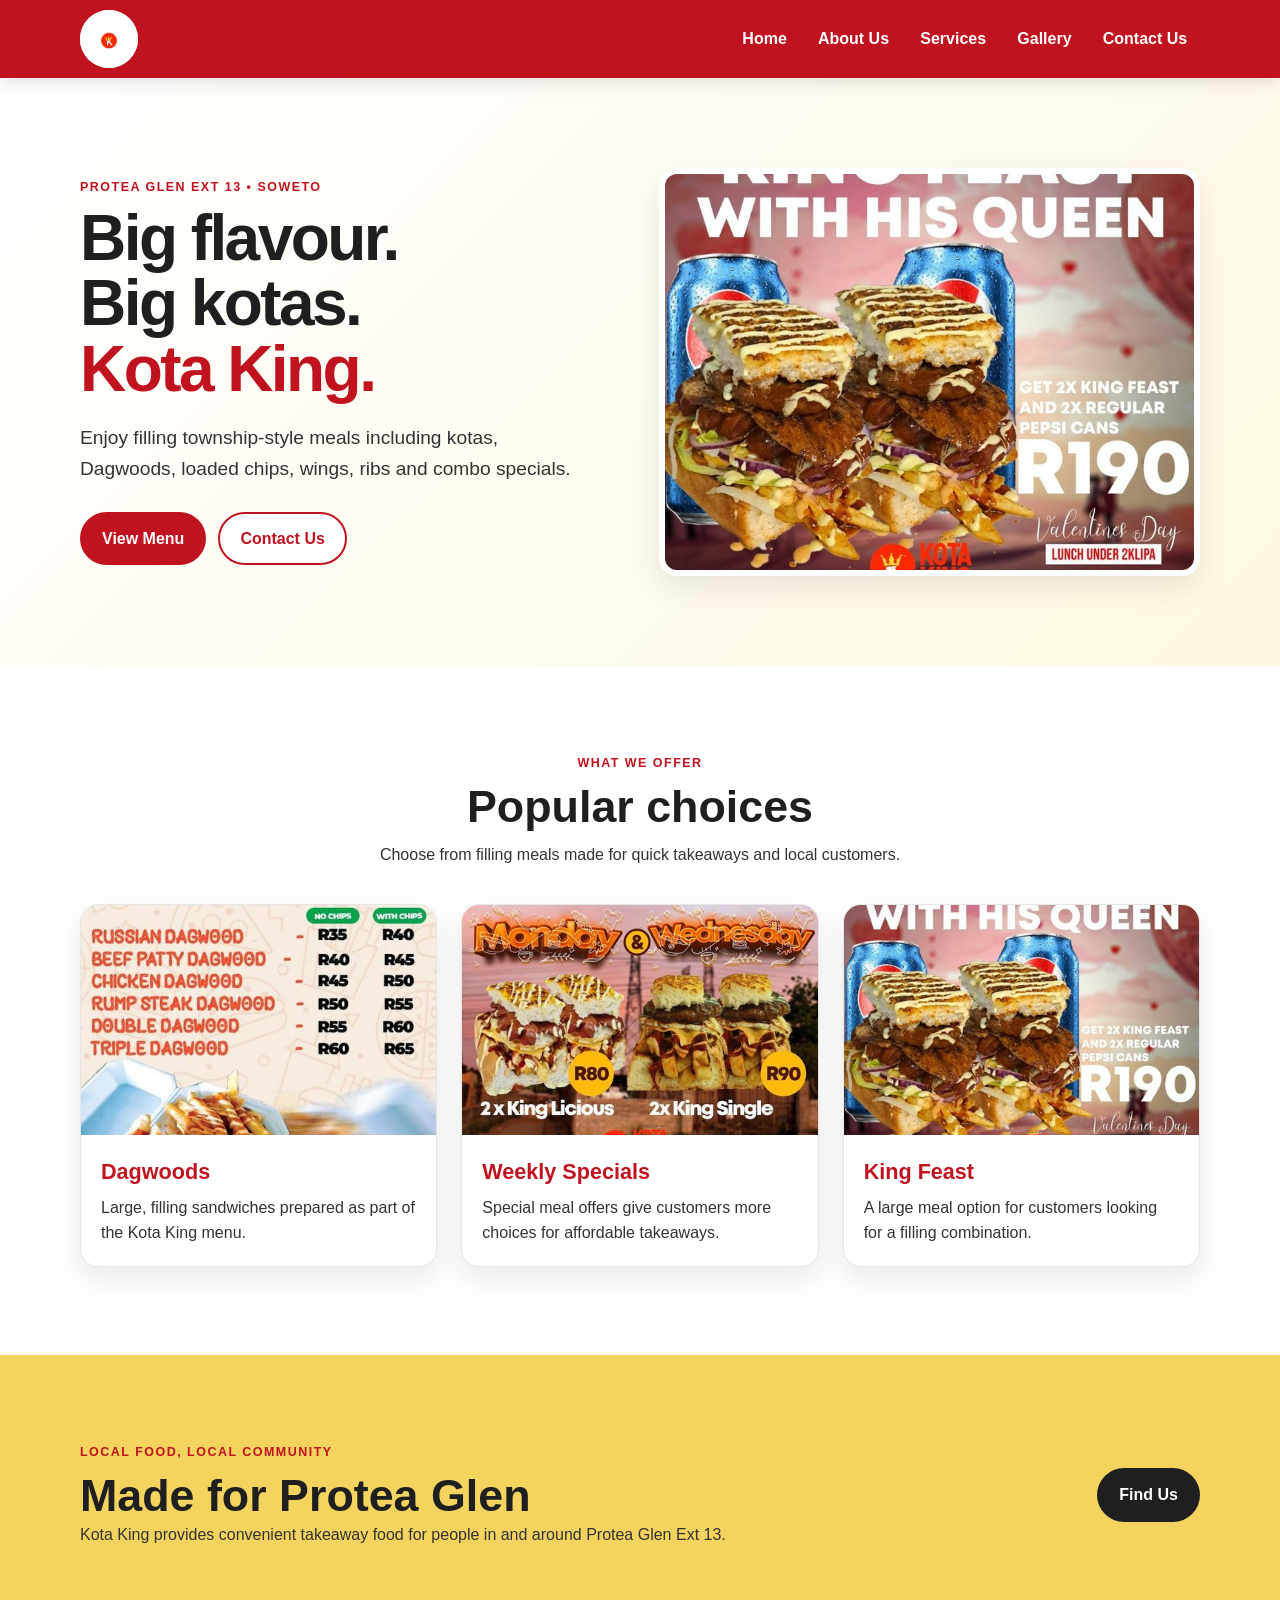
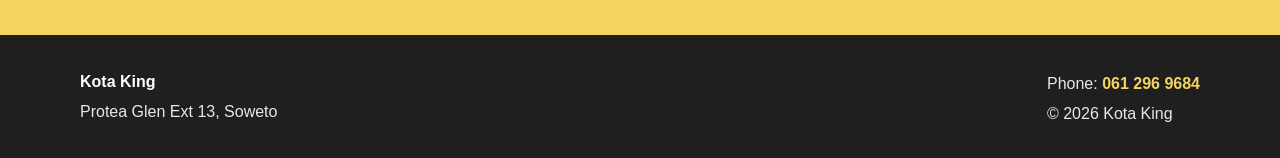
<file: KKPART_2/KOTA KING/index.html>
<!DOCTYPE html>
<html lang="en">
<head>
  <meta charset="UTF-8">
  <meta name="viewport" content="width=device-width, initial-scale=1.0">
  <meta name="description" content="Kota King Protea Glen Ext 13 website">
  <title>Kota King - Home</title>
  <link rel="stylesheet" href="CSS/style.css">
</head>
<body class="">
<header class="site-header">
  <div class="container header-inner">
    <a class="brand" href="index.html" aria-label="Kota King home"><img src="images/logo2.jpeg" alt="Kota King logo"></a>
    <nav class="site-nav" aria-label="Main navigation">
      <a href="index.html">Home</a>
      <a href="about.html">About Us</a>
      <a href="services.html">Services</a>
      <a href="gallery.html">Gallery</a>
      <a href="contact.html">Contact Us</a>
    </nav>
  </div>
</header>
<main><section class="hero">
  <div class="container hero-grid">
    <div class="hero-copy">
      <p class="eyebrow">Protea Glen Ext 13 • Soweto</p>
      <h1>Big flavour. Big kotas. <span>Kota King.</span></h1>
      <p>Enjoy filling township-style meals including kotas, Dagwoods, loaded chips, wings, ribs and combo specials.</p>
      <div class="button-row"><a class="button button-primary" href="services.html">View Menu</a><a class="button button-secondary" href="contact.html">Contact Us</a></div>
    </div>
    <picture class="hero-image">
      <source media="(max-width: 600px)" srcset="images/hero-food-480.jpg">
      <source media="(max-width: 1000px)" srcset="images/hero-food-768.jpg">
      <img src="images/hero-food-1200.jpg" srcset="images/hero-food-480.jpg 480w, images/hero-food-768.jpg 768w, images/hero-food-1200.jpg 1200w" sizes="(max-width: 600px) 100vw, (max-width: 1000px) 50vw, 55vw" alt="Kota King meal advertisement">
    </picture>
  </div>
</section>
<section class="section">
  <div class="container">
    <div class="section-heading"><p class="eyebrow">What we offer</p><h2>Popular choices</h2><p>Choose from filling meals made for quick takeaways and local customers.</p></div>
    <div class="card-grid three">
      <article class="card"><img src="images/dagwoods-768.jpg" srcset="images/dagwoods-480.jpg 480w, images/dagwoods-768.jpg 768w, images/dagwoods-1200.jpg 1200w" sizes="(max-width: 700px) 100vw, 33vw" alt="Kota King Dagwood meal"><div class="card-content"><h3>Dagwoods</h3><p>Large, filling sandwiches prepared as part of the Kota King menu.</p></div></article>
      <article class="card"><img src="images/special-768.jpg" srcset="images/special-480.jpg 480w, images/special-768.jpg 768w, images/special-1200.jpg 1200w" sizes="(max-width: 700px) 100vw, 33vw" alt="Kota King weekly special"><div class="card-content"><h3>Weekly Specials</h3><p>Special meal offers give customers more choices for affordable takeaways.</p></div></article>
      <article class="card"><img src="images/feast-768.jpg" srcset="images/feast-480.jpg 480w, images/feast-768.jpg 768w, images/feast-1200.jpg 1200w" sizes="(max-width: 700px) 100vw, 33vw" alt="Kota King feast meal"><div class="card-content"><h3>King Feast</h3><p>A large meal option for customers looking for a filling combination.</p></div></article>
    </div>
  </div>
</section>
<section class="section section-yellow">
  <div class="container split-callout"><div><p class="eyebrow">Local food, local community</p><h2>Made for Protea Glen</h2><p>Kota King provides convenient takeaway food for people in and around Protea Glen Ext 13.</p></div><a class="button button-dark" href="contact.html">Find Us</a></div>
</section></main>
<footer class="site-footer">
  <div class="container footer-inner">
    <div><strong>Kota King</strong><p>Protea Glen Ext 13, Soweto</p></div>
    <div><p>Phone: <a href="tel:+27612969684">061 296 9684</a></p><p>&copy; 2026 Kota King</p></div>
  </div>
</footer>
</body>
</html>
</file>
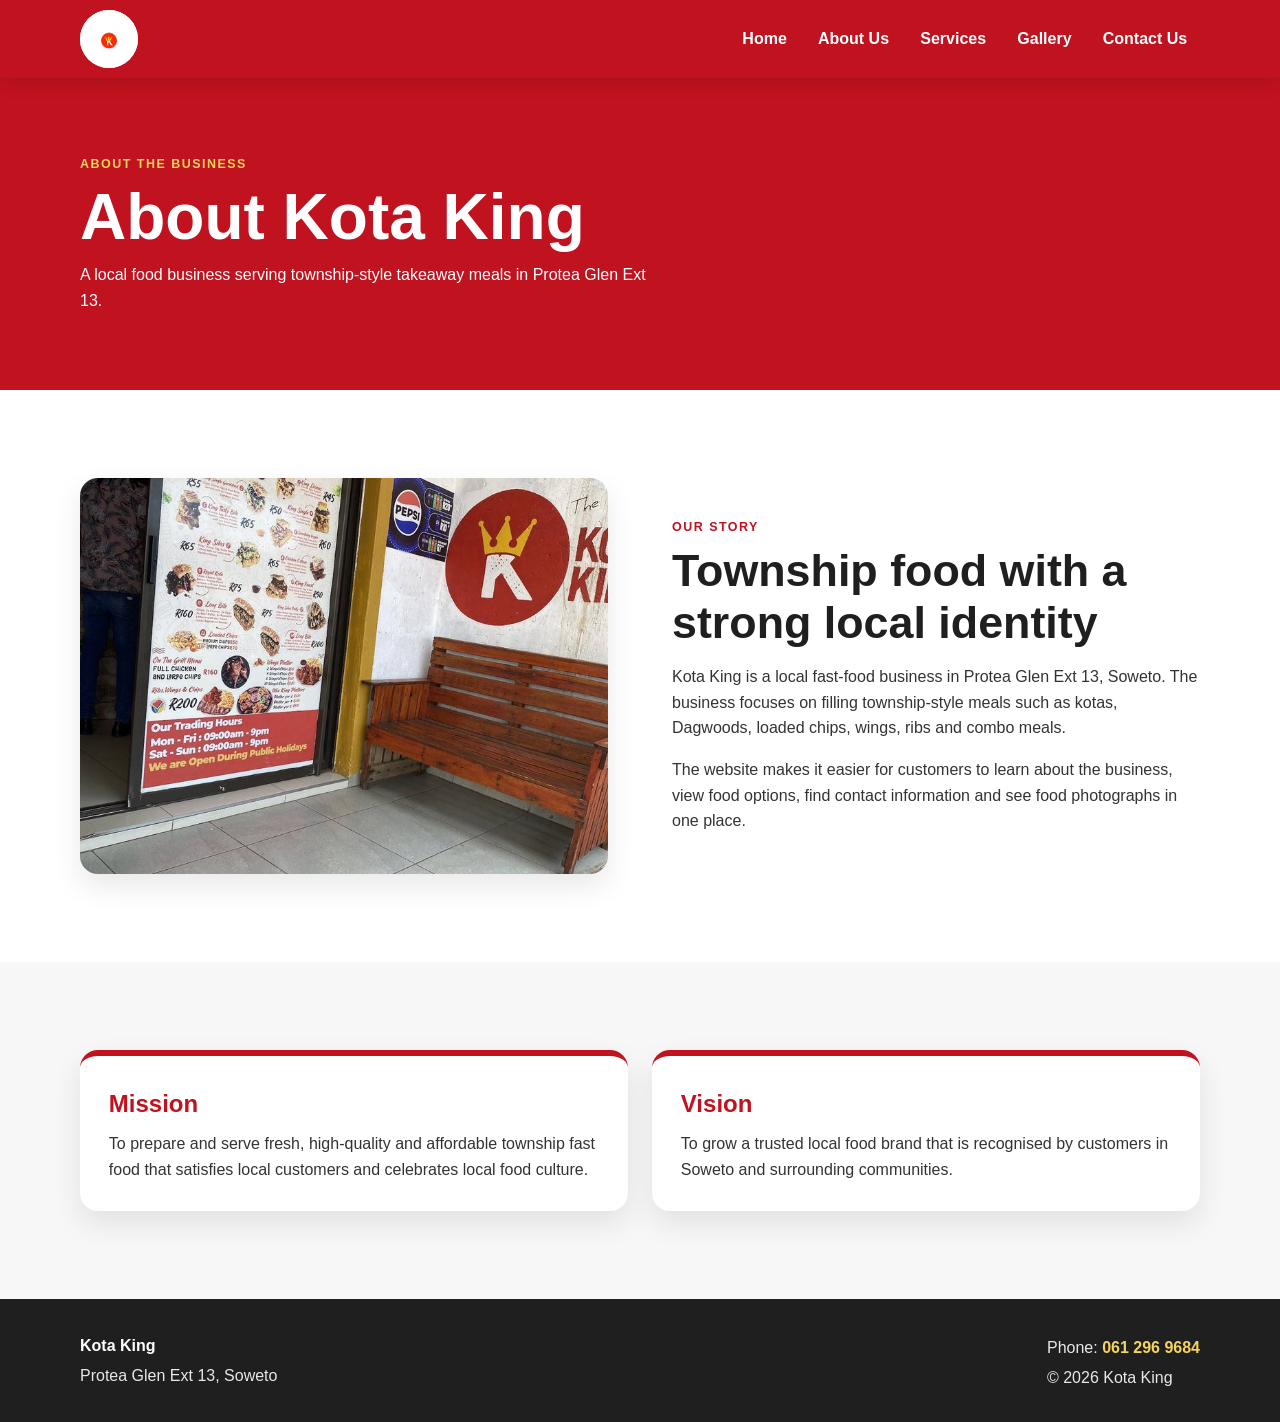
<file: KKPART_2/KOTA KING/about.html>
<!DOCTYPE html>
<html lang="en">
<head>
  <meta charset="UTF-8">
  <meta name="viewport" content="width=device-width, initial-scale=1.0">
  <meta name="description" content="Kota King Protea Glen Ext 13 website">
  <title>Kota King - About Us</title>
  <link rel="stylesheet" href="CSS/style.css">
</head>
<body class="">
<header class="site-header">
  <div class="container header-inner">
    <a class="brand" href="index.html" aria-label="Kota King home"><img src="images/logo2.jpeg" alt="Kota King logo"></a>
    <nav class="site-nav" aria-label="Main navigation">
      <a href="index.html">Home</a>
      <a href="about.html">About Us</a>
      <a href="services.html">Services</a>
      <a href="gallery.html">Gallery</a>
      <a href="contact.html">Contact Us</a>
    </nav>
  </div>
</header>
<main><section class="page-banner"><div class="container"><p class="eyebrow">About the business</p><h1>About Kota King</h1><p>A local food business serving township-style takeaway meals in Protea Glen Ext 13.</p></div></section>
<section class="section"><div class="container split-grid"><div><picture><source media="(max-width: 600px)" srcset="images/restaurant-480.jpg"><source media="(max-width: 1000px)" srcset="images/restaurant-768.jpg"><img class="rounded-image" src="images/restaurant-1200.jpg" srcset="images/restaurant-480.jpg 480w, images/restaurant-768.jpg 768w, images/restaurant-1200.jpg 1200w" sizes="(max-width: 700px) 100vw, 50vw" alt="Kota King Protea Glen location"></picture></div><div><p class="eyebrow">Our story</p><h2>Township food with a strong local identity</h2><p>Kota King is a local fast-food business in Protea Glen Ext 13, Soweto. The business focuses on filling township-style meals such as kotas, Dagwoods, loaded chips, wings, ribs and combo meals.</p><p>The website makes it easier for customers to learn about the business, view food options, find contact information and see food photographs in one place.</p></div></div></section>
<section class="section section-light"><div class="container card-grid two"><article class="info-card"><h2>Mission</h2><p>To prepare and serve fresh, high-quality and affordable township fast food that satisfies local customers and celebrates local food culture.</p></article><article class="info-card"><h2>Vision</h2><p>To grow a trusted local food brand that is recognised by customers in Soweto and surrounding communities.</p></article></div></section></main>
<footer class="site-footer">
  <div class="container footer-inner">
    <div><strong>Kota King</strong><p>Protea Glen Ext 13, Soweto</p></div>
    <div><p>Phone: <a href="tel:+27612969684">061 296 9684</a></p><p>&copy; 2026 Kota King</p></div>
  </div>
</footer>
</body>
</html>
</file>
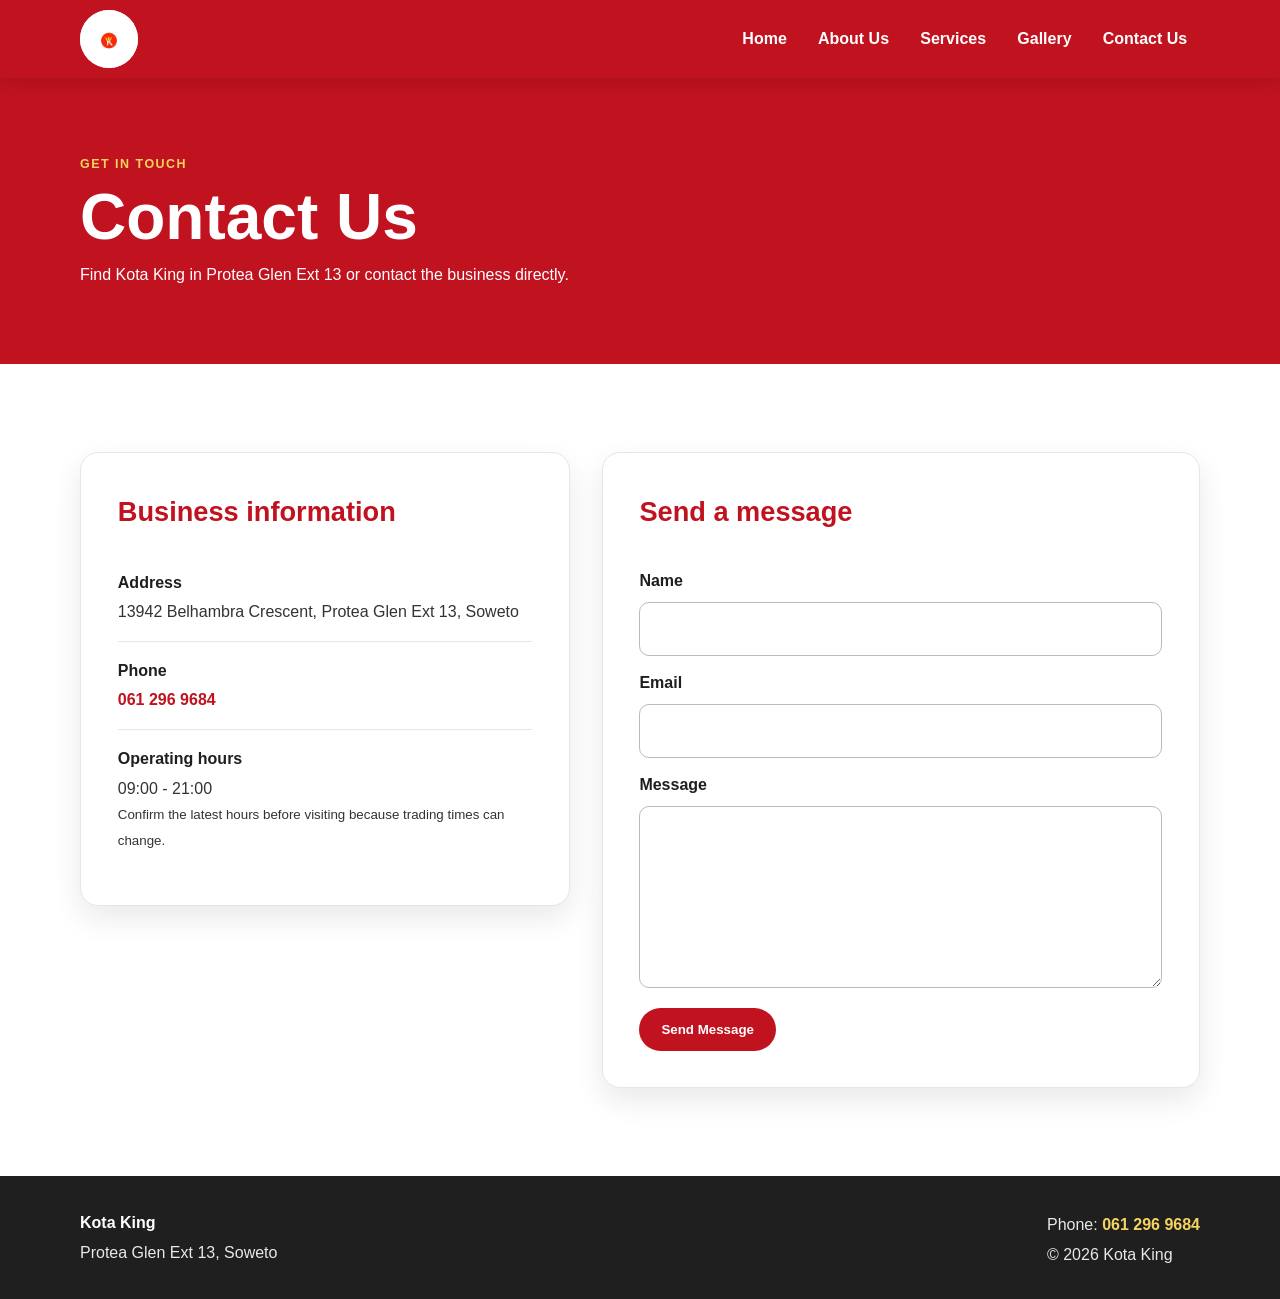
<file: KKPART_2/KOTA KING/contact.html>
<!DOCTYPE html>
<html lang="en">
<head>
  <meta charset="UTF-8">
  <meta name="viewport" content="width=device-width, initial-scale=1.0">
  <meta name="description" content="Kota King Protea Glen Ext 13 website">
  <title>Kota King - Contact Us</title>
  <link rel="stylesheet" href="CSS/style.css">
</head>
<body class="">
<header class="site-header">
  <div class="container header-inner">
    <a class="brand" href="index.html" aria-label="Kota King home"><img src="images/logo2.jpeg" alt="Kota King logo"></a>
    <nav class="site-nav" aria-label="Main navigation">
      <a href="index.html">Home</a>
      <a href="about.html">About Us</a>
      <a href="services.html">Services</a>
      <a href="gallery.html">Gallery</a>
      <a href="contact.html">Contact Us</a>
    </nav>
  </div>
</header>
<main><section class="page-banner"><div class="container"><p class="eyebrow">Get in touch</p><h1>Contact Us</h1><p>Find Kota King in Protea Glen Ext 13 or contact the business directly.</p></div></section>
<section class="section"><div class="container contact-grid"><div class="contact-info"><h2>Business information</h2><div class="contact-item"><strong>Address</strong><p>13942 Belhambra Crescent, Protea Glen Ext 13, Soweto</p></div><div class="contact-item"><strong>Phone</strong><p><a href="tel:+27612969684">061 296 9684</a></p></div><div class="contact-item"><strong>Operating hours</strong><p>09:00 - 21:00</p><small>Confirm the latest hours before visiting because trading times can change.</small></div></div><form class="contact-form" action="#" method="post"><h2>Send a message</h2><label for="name">Name</label><input id="name" name="name" type="text" required><label for="email">Email</label><input id="email" name="email" type="email" required><label for="message">Message</label><textarea id="message" name="message" rows="6" required></textarea><button class="button button-primary" type="submit">Send Message</button></form></div></section></main>
<footer class="site-footer">
  <div class="container footer-inner">
    <div><strong>Kota King</strong><p>Protea Glen Ext 13, Soweto</p></div>
    <div><p>Phone: <a href="tel:+27612969684">061 296 9684</a></p><p>&copy; 2026 Kota King</p></div>
  </div>
</footer>
</body>
</html>
</file>
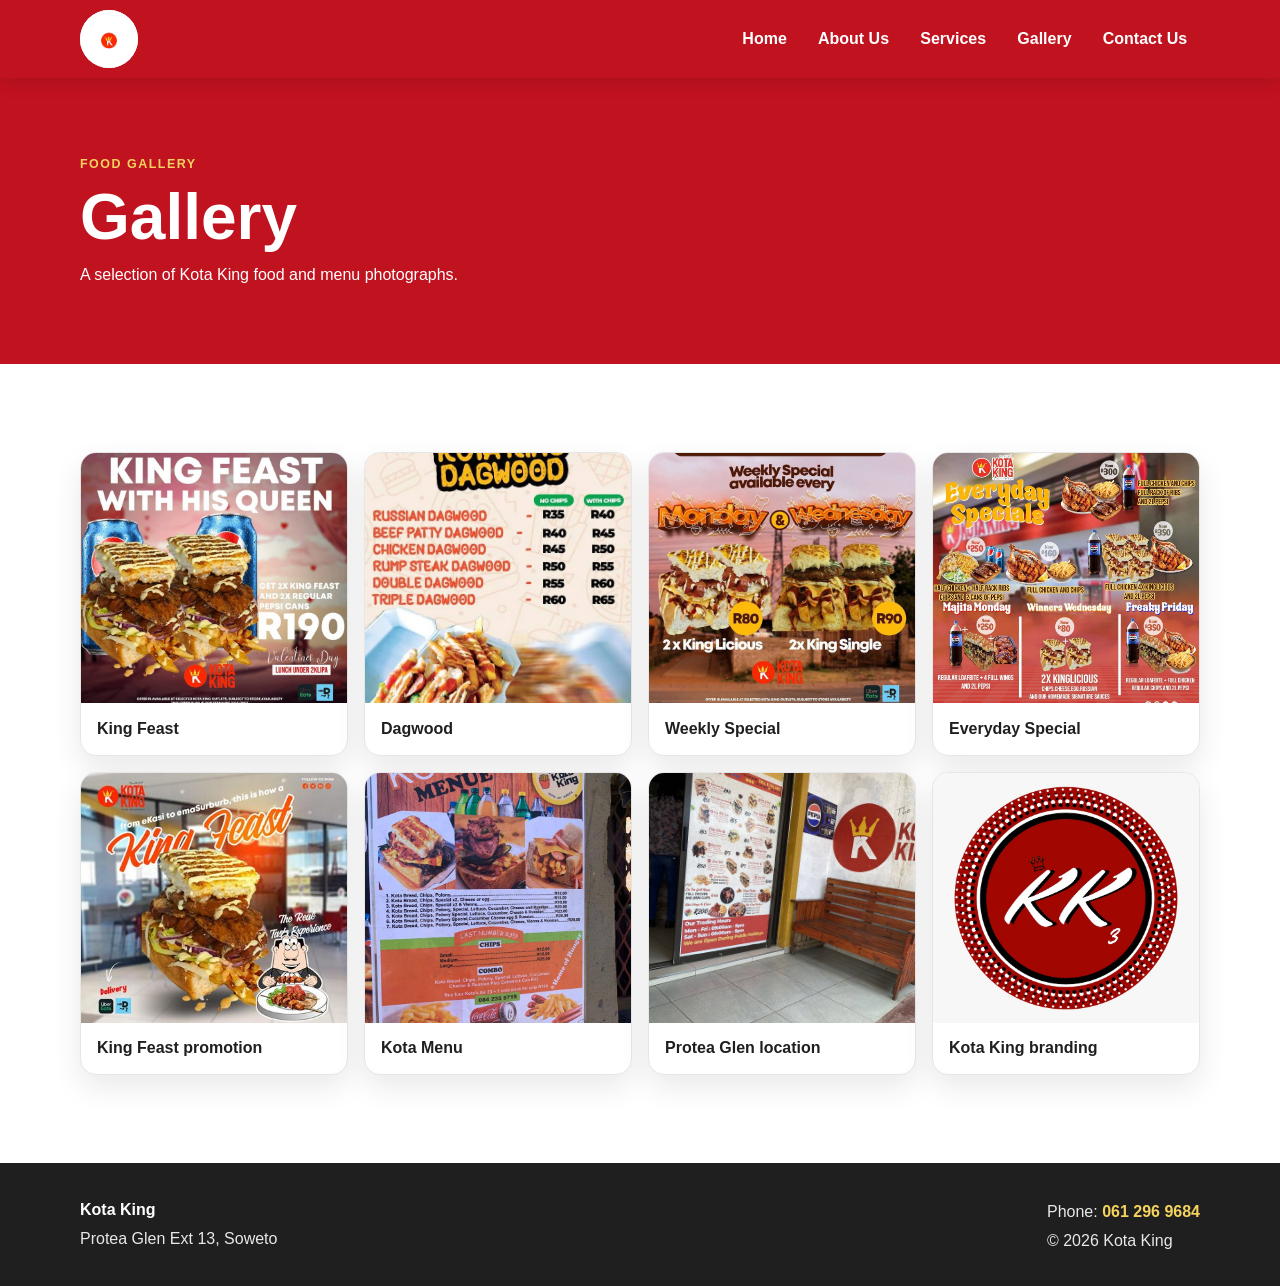
<file: KKPART_2/KOTA KING/gallery.html>
<!DOCTYPE html>
<html lang="en">
<head>
  <meta charset="UTF-8">
  <meta name="viewport" content="width=device-width, initial-scale=1.0">
  <meta name="description" content="Kota King Protea Glen Ext 13 website">
  <title>Kota King - Gallery</title>
  <link rel="stylesheet" href="CSS/style.css">
</head>
<body class="">
<header class="site-header">
  <div class="container header-inner">
    <a class="brand" href="index.html" aria-label="Kota King home"><img src="images/logo2.jpeg" alt="Kota King logo"></a>
    <nav class="site-nav" aria-label="Main navigation">
      <a href="index.html">Home</a>
      <a href="about.html">About Us</a>
      <a href="services.html">Services</a>
      <a href="gallery.html">Gallery</a>
      <a href="contact.html">Contact Us</a>
    </nav>
  </div>
</header>
<main><section class="page-banner"><div class="container"><p class="eyebrow">Food gallery</p><h1>Gallery</h1><p>A selection of Kota King food and menu photographs.</p></div></section>
<section class="section"><div class="container gallery-grid">
<figure><img src="images/feast-1200.jpg" srcset="images/feast-480.jpg 480w, images/feast-768.jpg 768w, images/feast-1200.jpg 1200w" sizes="(max-width: 700px) 100vw, 50vw" alt="Kota King feast"><figcaption>King Feast</figcaption></figure>
<figure><img src="images/dagwoods-1200.jpg" srcset="images/dagwoods-480.jpg 480w, images/dagwoods-768.jpg 768w, images/dagwoods-1200.jpg 1200w" sizes="(max-width: 700px) 100vw, 50vw" alt="Kota King Dagwood"><figcaption>Dagwood</figcaption></figure>
<figure><img src="images/special-1200.jpg" srcset="images/special-480.jpg 480w, images/special-768.jpg 768w, images/special-1200.jpg 1200w" sizes="(max-width: 700px) 100vw, 50vw" alt="Kota King weekly special"><figcaption>Weekly Special</figcaption></figure>
<figure><img src="images/wayawaya.jpeg" alt="Kota King everyday special"><figcaption>Everyday Special</figcaption></figure>
<figure><img src="images/east.jpeg" alt="Kota King King Feast promotional image"><figcaption>King Feast promotion</figcaption></figure>
<figure><img src="images/kotamenu.jpeg" alt="Kota King menu board"><figcaption>Kota Menu</figcaption></figure>
<figure><img src="images/welkom.jpeg" alt="Kota King Protea Glen location"><figcaption>Protea Glen location</figcaption></figure>
<figure><img src="images/logo.jpeg" alt="Kota King logo"><figcaption>Kota King branding</figcaption></figure>
</div></section></main>
<footer class="site-footer">
  <div class="container footer-inner">
    <div><strong>Kota King</strong><p>Protea Glen Ext 13, Soweto</p></div>
    <div><p>Phone: <a href="tel:+27612969684">061 296 9684</a></p><p>&copy; 2026 Kota King</p></div>
  </div>
</footer>
</body>
</html>
</file>
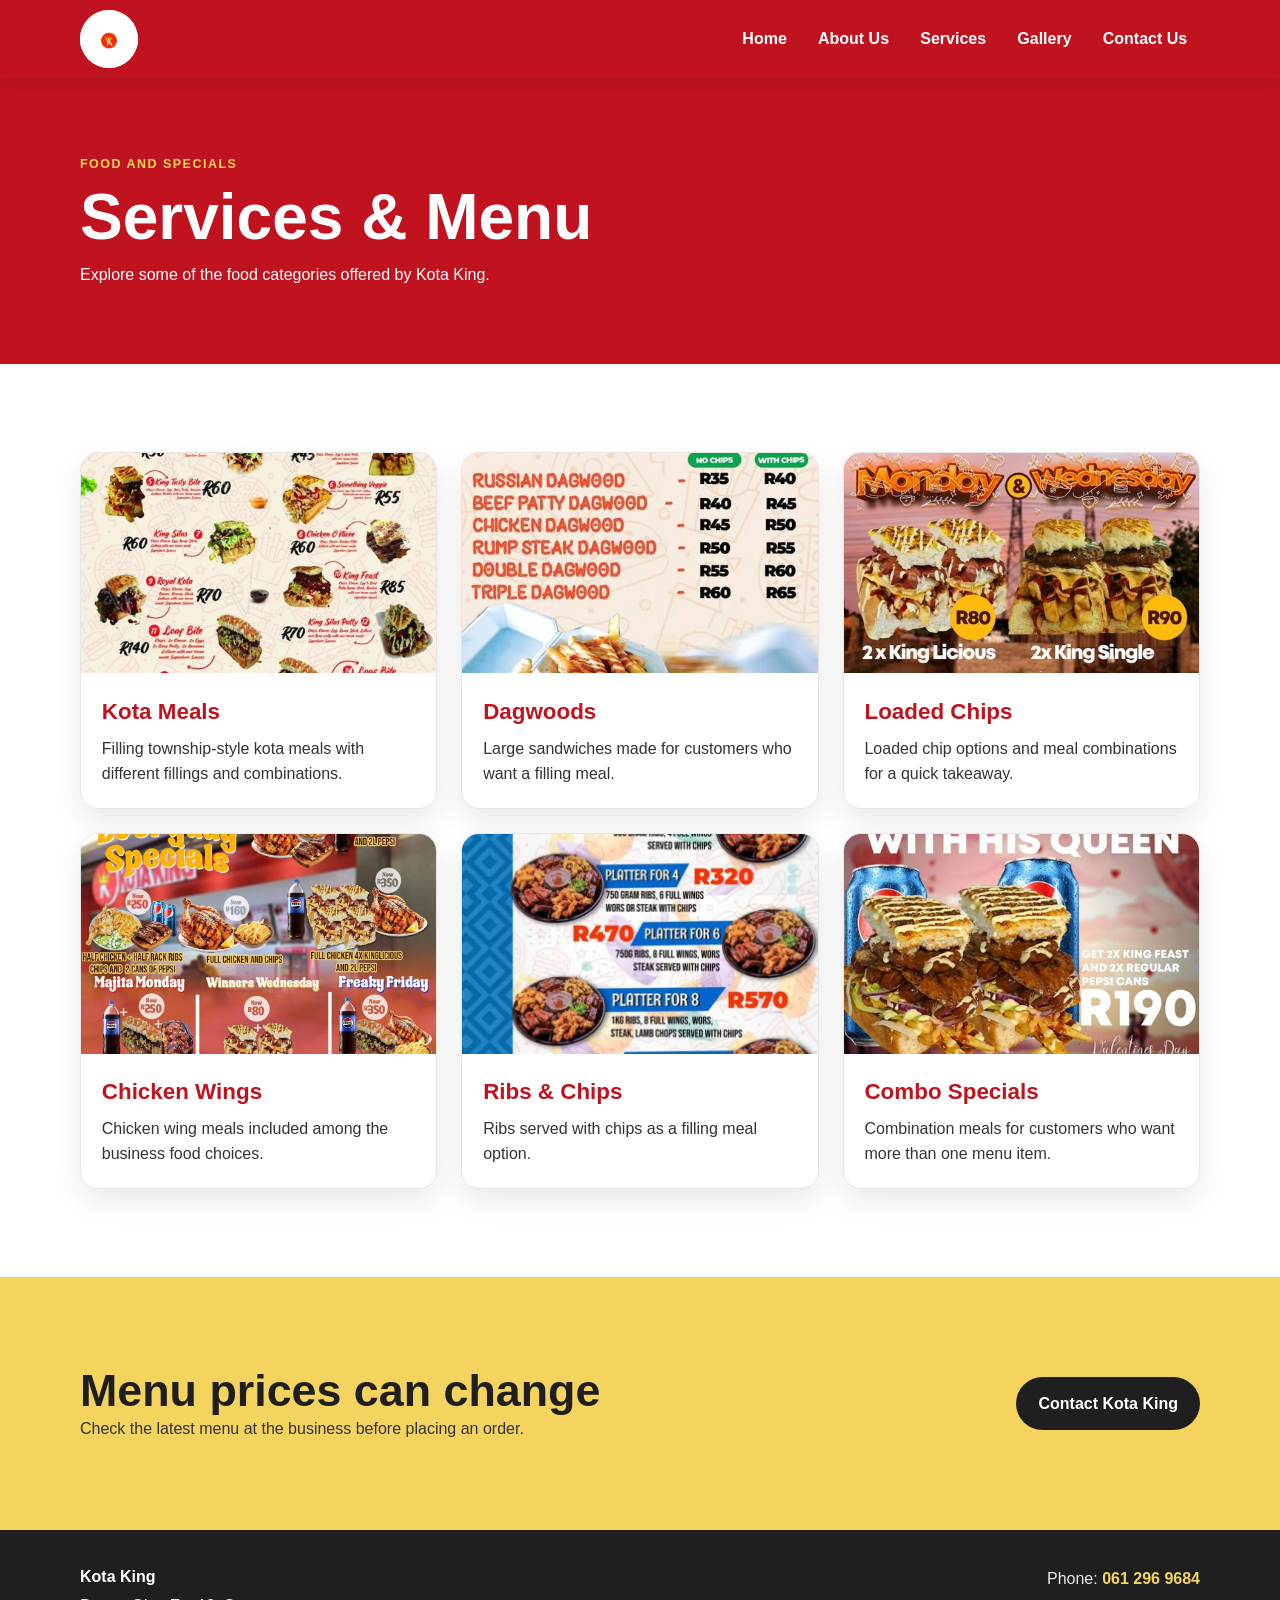
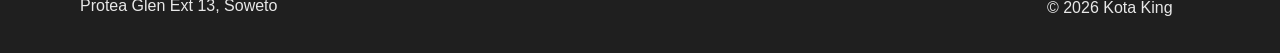
<file: KKPART_2/KOTA KING/services.html>
<!DOCTYPE html>
<html lang="en">
<head>
  <meta charset="UTF-8">
  <meta name="viewport" content="width=device-width, initial-scale=1.0">
  <meta name="description" content="Kota King Protea Glen Ext 13 website">
  <title>Kota King - Services & Menu</title>
  <link rel="stylesheet" href="CSS/style.css">
</head>
<body class="">
<header class="site-header">
  <div class="container header-inner">
    <a class="brand" href="index.html" aria-label="Kota King home"><img src="images/logo2.jpeg" alt="Kota King logo"></a>
    <nav class="site-nav" aria-label="Main navigation">
      <a href="index.html">Home</a>
      <a href="about.html">About Us</a>
      <a href="services.html">Services</a>
      <a href="gallery.html">Gallery</a>
      <a href="contact.html">Contact Us</a>
    </nav>
  </div>
</header>
<main><section class="page-banner"><div class="container"><p class="eyebrow">Food and specials</p><h1>Services & Menu</h1><p>Explore some of the food categories offered by Kota King.</p></div></section>
<section class="section"><div class="container"><div class="card-grid three menu-grid">
<article class="menu-card"><img src="images/menu-768.jpg" srcset="images/menu-480.jpg 480w, images/menu-768.jpg 768w, images/menu-1200.jpg 1200w" sizes="(max-width: 700px) 100vw, 33vw" alt="Kota King menu"><div><h2>Kota Meals</h2><p>Filling township-style kota meals with different fillings and combinations.</p></div></article>
<article class="menu-card"><img src="images/dagwoods-768.jpg" srcset="images/dagwoods-480.jpg 480w, images/dagwoods-768.jpg 768w, images/dagwoods-1200.jpg 1200w" sizes="(max-width: 700px) 100vw, 33vw" alt="Kota King Dagwood menu item"><div><h2>Dagwoods</h2><p>Large sandwiches made for customers who want a filling meal.</p></div></article>
<article class="menu-card"><img src="images/special-768.jpg" srcset="images/special-480.jpg 480w, images/special-768.jpg 768w, images/special-1200.jpg 1200w" sizes="(max-width: 700px) 100vw, 33vw" alt="Kota King special meal"><div><h2>Loaded Chips</h2><p>Loaded chip options and meal combinations for a quick takeaway.</p></div></article>
<article class="menu-card"><img src="images/wayawaya.jpeg" alt="Kota King everyday specials"><div><h2>Chicken Wings</h2><p>Chicken wing meals included among the business food choices.</p></div></article>
<article class="menu-card"><img src="images/platter.jpeg" alt="Kota King platter menu"><div><h2>Ribs & Chips</h2><p>Ribs served with chips as a filling meal option.</p></div></article>
<article class="menu-card"><img src="images/feast-768.jpg" srcset="images/feast-480.jpg 480w, images/feast-768.jpg 768w, images/feast-1200.jpg 1200w" sizes="(max-width: 700px) 100vw, 33vw" alt="Kota King feast combo"><div><h2>Combo Specials</h2><p>Combination meals for customers who want more than one menu item.</p></div></article>
</div></div></section>
<section class="section section-yellow"><div class="container split-callout"><div><h2>Menu prices can change</h2><p>Check the latest menu at the business before placing an order.</p></div><a class="button button-dark" href="contact.html">Contact Kota King</a></div></section></main>
<footer class="site-footer">
  <div class="container footer-inner">
    <div><strong>Kota King</strong><p>Protea Glen Ext 13, Soweto</p></div>
    <div><p>Phone: <a href="tel:+27612969684">061 296 9684</a></p><p>&copy; 2026 Kota King</p></div>
  </div>
</footer>
</body>
</html>
</file>
<file: KKPART_2/KOTA KING/CSS/style.css>
*{box-sizing:border-box;margin:0;padding:0}
html{scroll-behavior:smooth}
:root{--red:#C1121F;--yellow:#F4D35E;--orange:#F77F00;--white:#FFFFFF;--text:#333333;--dark:#1f1f1f;--light:#f7f7f7;--border:#e6e6e6;--shadow:0 12px 30px rgba(0,0,0,.09);--radius:18px}
body{font-family:Segoe UI,Arial,sans-serif;color:var(--text);background:var(--white);font-size:1rem;line-height:1.6}
img{display:block;max-width:100%;height:auto}
a{color:inherit}
.container{width:min(1120px,92%);margin-inline:auto}
.site-header{position:sticky;top:0;z-index:20;background:var(--red);box-shadow:0 4px 18px rgba(0,0,0,.12)}
.header-inner{min-height:78px;display:flex;align-items:center;justify-content:space-between;gap:1rem}
.brand img{width:58px;height:58px;object-fit:contain;border-radius:50%;background:var(--white)}
.site-nav{display:flex;align-items:center;justify-content:flex-end;gap:.35rem;flex-wrap:wrap}
.site-nav a{color:var(--white);text-decoration:none;font-weight:700;padding:.65rem .8rem;border-radius:999px;transition:background-color .2s ease,transform .2s ease}
.site-nav a:hover,.site-nav a:focus{background:var(--orange);transform:translateY(-1px)}
.site-nav a:active{background:var(--yellow);color:var(--dark)}
.hero{background:linear-gradient(135deg,#fff 0%,#fff8e2 100%);padding:clamp(3rem,7vw,6rem) 0}
.hero-grid{display:grid;grid-template-columns:1fr 1.05fr;align-items:center;gap:clamp(2rem,5vw,4rem)}
.hero-copy h1{font-size:clamp(2.4rem,5vw,4.7rem);line-height:1.03;letter-spacing:-.04em;color:var(--dark);max-width:12ch}
.hero-copy h1 span{color:var(--red)}
.hero-copy>p:not(.eyebrow){font-size:clamp(1rem,1.7vw,1.2rem);max-width:60ch;margin:1.25rem 0 1.7rem}
.eyebrow{text-transform:uppercase;letter-spacing:.12em;font-size:.78rem;font-weight:800;color:var(--red);margin-bottom:.45rem}
.hero-image{border-radius:var(--radius);overflow:hidden;box-shadow:var(--shadow);border:6px solid var(--white)}
.hero-image img{width:100%;aspect-ratio:4/3;object-fit:cover}
.button-row{display:flex;gap:.75rem;flex-wrap:wrap}
.button{display:inline-flex;align-items:center;justify-content:center;text-decoration:none;border:2px solid transparent;border-radius:999px;padding:.75rem 1.25rem;font-weight:800;cursor:pointer;transition:transform .2s ease,background-color .2s ease,box-shadow .2s ease}
.button:hover,.button:focus{transform:translateY(-2px);box-shadow:0 8px 18px rgba(0,0,0,.12)}
.button-primary{background:var(--red);color:var(--white)}
.button-primary:hover,.button-primary:focus{background:#9f0f19}
.button-secondary{background:var(--white);border-color:var(--red);color:var(--red)}
.button-secondary:hover,.button-secondary:focus{background:var(--yellow)}
.button-dark{background:var(--dark);color:var(--white)}
.section{padding:clamp(3rem,7vw,5.5rem) 0}
.section-light{background:var(--light)}
.section-yellow{background:var(--yellow)}
.section-heading{text-align:center;max-width:700px;margin:0 auto 2.25rem}
.section-heading h2,.split-callout h2{font-size:clamp(1.9rem,3.5vw,2.8rem);line-height:1.15;color:var(--dark)}
.section-heading p:last-child{margin-top:.6rem}
.card-grid{display:grid;gap:1.5rem}
.card-grid.three{grid-template-columns:repeat(3,minmax(0,1fr))}
.card-grid.two{grid-template-columns:repeat(2,minmax(0,1fr))}
.card{background:var(--white);border:1px solid var(--border);border-radius:var(--radius);overflow:hidden;box-shadow:var(--shadow);transition:transform .2s ease,box-shadow .2s ease}
.card:hover{transform:translateY(-5px);box-shadow:0 18px 36px rgba(0,0,0,.12)}
.card img{width:100%;height:230px;object-fit:cover}
.card-content{padding:1.25rem}
.card h3{font-size:1.35rem;color:var(--red);margin-bottom:.35rem}
.split-callout{display:flex;align-items:center;justify-content:space-between;gap:2rem}
.page-banner{background:var(--red);color:var(--white);padding:clamp(3rem,6vw,4.8rem) 0}
.page-banner .eyebrow{color:var(--yellow)}
.page-banner h1{font-size:clamp(2.2rem,5vw,4rem);line-height:1.1;margin-bottom:.6rem}
.page-banner p:last-child{max-width:65ch}
.split-grid{display:grid;grid-template-columns:1fr 1fr;align-items:center;gap:clamp(2rem,5vw,4rem)}
.rounded-image{width:100%;border-radius:var(--radius);box-shadow:var(--shadow);aspect-ratio:4/3;object-fit:cover}
.split-grid h2{font-size:clamp(2rem,3.5vw,3rem);line-height:1.15;color:var(--dark);margin-bottom:1rem}
.split-grid p+p{margin-top:1rem}
.info-card{background:var(--white);padding:1.8rem;border-top:6px solid var(--red);border-radius:var(--radius);box-shadow:var(--shadow)}
.info-card h2{color:var(--red);margin-bottom:.5rem}
.menu-grid .menu-card{display:flex;flex-direction:column;background:var(--white);border:1px solid var(--border);border-radius:var(--radius);overflow:hidden;box-shadow:var(--shadow);transition:transform .2s ease}
.menu-card:hover{transform:translateY(-4px)}
.menu-card img{width:100%;height:220px;object-fit:cover}
.menu-card>div{padding:1.3rem}
.menu-card h2{font-size:1.4rem;color:var(--red);margin-bottom:.35rem}
.gallery-grid{display:grid;grid-template-columns:repeat(4,minmax(0,1fr));gap:1rem}
.gallery-grid figure{background:var(--white);border-radius:16px;overflow:hidden;box-shadow:var(--shadow);border:1px solid var(--border)}
.gallery-grid img{width:100%;height:250px;object-fit:cover;transition:transform .3s ease}
.gallery-grid figure:hover img{transform:scale(1.04)}
.gallery-grid figcaption{padding:.8rem 1rem;font-weight:700;color:var(--dark)}
.contact-grid{display:grid;grid-template-columns:.9fr 1.1fr;gap:2rem;align-items:start}
.contact-info,.contact-form{background:var(--white);border:1px solid var(--border);border-radius:var(--radius);padding:clamp(1.5rem,4vw,2.3rem);box-shadow:var(--shadow)}
.contact-info h2,.contact-form h2{font-size:1.7rem;color:var(--red);margin-bottom:1.25rem}
.contact-item{padding:1rem 0;border-bottom:1px solid var(--border)}
.contact-item:last-child{border-bottom:0}
.contact-item strong{display:block;color:var(--dark);margin-bottom:.25rem}
.contact-item a{color:var(--red);font-weight:800;text-decoration:none}
.contact-item a:hover,.contact-item a:focus{text-decoration:underline}
.contact-form{display:flex;flex-direction:column;gap:.55rem}
.contact-form label{font-weight:700;color:var(--dark);margin-top:.35rem}
.contact-form input,.contact-form textarea{width:100%;font:inherit;border:1px solid #bbb;border-radius:10px;padding:.8rem;background:var(--white);color:var(--text)}
.contact-form input:focus,.contact-form textarea:focus{outline:3px solid rgba(244,211,94,.65);border-color:var(--red)}
.contact-form button{align-self:flex-start;margin-top:.7rem}
.site-footer{background:var(--dark);color:var(--white);padding:2rem 0}
.footer-inner{display:flex;justify-content:space-between;gap:2rem;align-items:center}
.footer-inner p{margin-top:.25rem;color:#e8e8e8}
.footer-inner a{color:var(--yellow);text-decoration:none;font-weight:700}
@media (max-width:1000px){.hero-grid,.split-grid{grid-template-columns:1fr}.hero-copy{max-width:700px}.card-grid.three{grid-template-columns:repeat(2,minmax(0,1fr))}.gallery-grid{grid-template-columns:repeat(2,minmax(0,1fr))}.contact-grid{grid-template-columns:1fr}.hero-image{max-width:850px}.split-callout{align-items:flex-start;flex-direction:column}.header-inner{align-items:flex-start;padding:1rem 0}.site-nav{justify-content:flex-start}}
@media (max-width:700px){body{font-size:.98rem}.header-inner{flex-direction:column}.site-nav{width:100%;gap:.25rem}.site-nav a{padding:.5rem .65rem;font-size:.9rem}.hero{padding:3rem 0}.hero-copy h1{max-width:15ch}.card-grid.three,.card-grid.two,.gallery-grid{grid-template-columns:1fr}.card img,.menu-card img{height:auto;aspect-ratio:4/3}.gallery-grid img{height:auto;aspect-ratio:4/3}.button-row{width:100%}.button{width:100%}.contact-form button{width:100%}.footer-inner{flex-direction:column;align-items:flex-start}}
@media (max-width:420px){.site-nav{display:grid;grid-template-columns:repeat(2,1fr);width:100%}.site-nav a{text-align:center}.brand img{width:52px;height:52px}.page-banner h1{font-size:2.2rem}}
</file>
